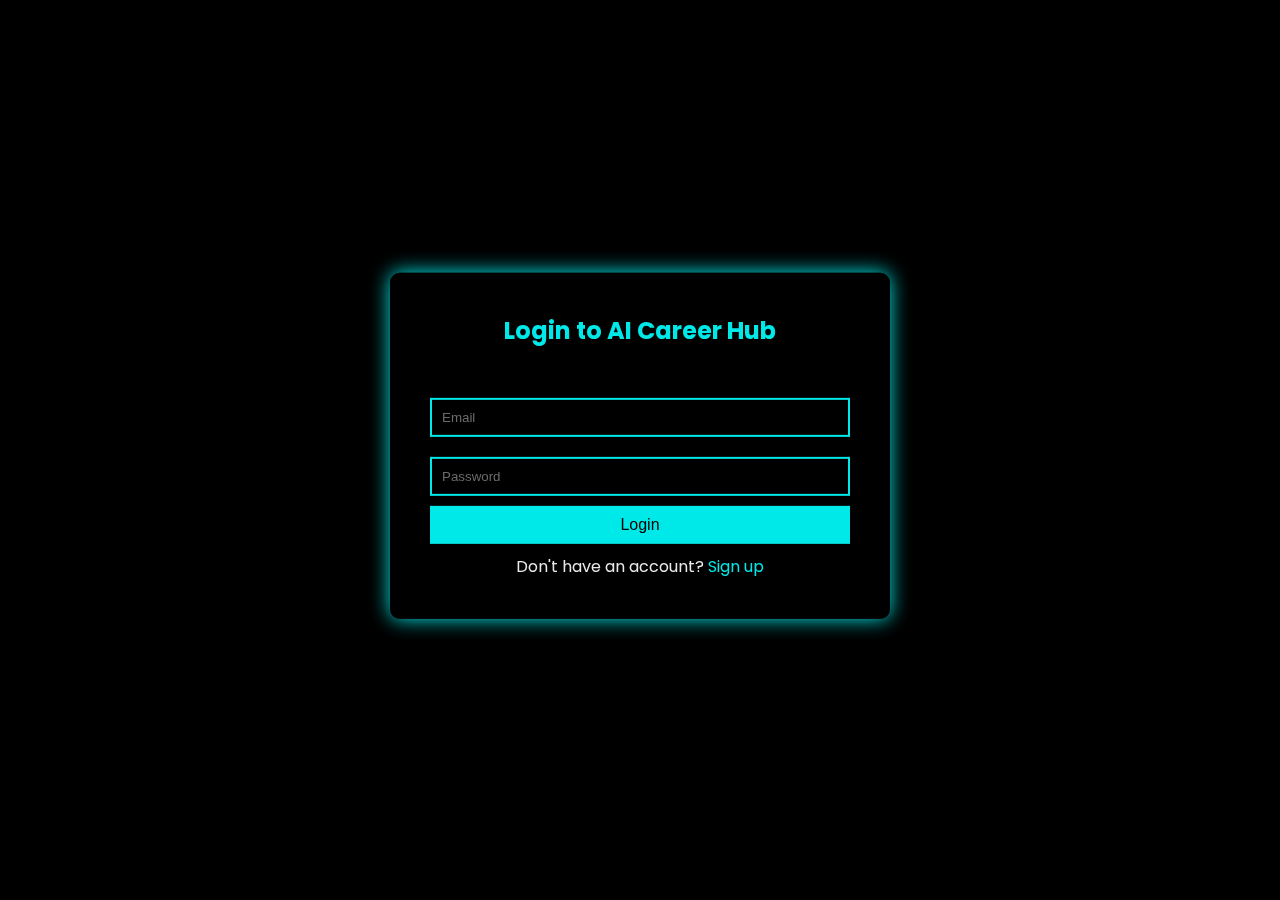
<file: login1.html>
<!DOCTYPE html>
<html lang="en">
<head>
  <meta charset="UTF-8" />
  <meta name="viewport" content="width=device-width, initial-scale=1.0"/>
  <title>Login - AI Career Hub</title>
  <link href="https://fonts.googleapis.com/css2?family=Poppins:wght@300;400;600&display=swap" rel="stylesheet"/>
  <script src="https://accounts.google.com/gsi/client" async defer></script>
  <script src="https://cdnjs.cloudflare.com/ajax/libs/gsap/3.12.2/gsap.min.js"></script>
  <style>
    * { margin: 0; padding: 0; box-sizing: border-box; }
    body {
      font-family: 'Poppins', sans-serif;
      background: black;
      color: white;
      display: flex;
      justify-content: center;
      align-items: center;
      height: 100vh;
    }
    .container {
      text-align: center;
      background: rgba(0, 0, 0, 0.8);
      padding: 40px;
      border-radius: 10px;
      box-shadow: 0 0 20px cyan;
      width: 100%;
      max-width: 500px;
    }
    h2 {
      margin-bottom: 20px;
      color: cyan;
    }
    input {
      width: 100%;
      padding: 10px;
      margin: 10px 0;
      border: 2px solid cyan;
      background: transparent;
      color: white;
    }
    button {
      width: 100%;
      padding: 10px;
      background: cyan;
      color: black;
      cursor: pointer;
      font-size: 1rem;
      border: none;
    }
    button:hover {
      background: white;
      color: black;
    }
    .register {
      margin-top: 10px;
    }
    .register a {
      color: cyan;
      text-decoration: none;
    }

    .google-signin-wrapper {
      width: 100%;
      display: flex;
      justify-content: center;
      margin-bottom: 20px;
    }

    .g_id_signin {
      transform: scale(1.1); /* Make it wider */
      transform-origin: center;
    }

    @media (max-width: 450px) {
      .g_id_signin {
        transform: scale(1.1);
      }
    }
  </style>
</head>
<body>
  <div class="container">
    <h2>Login to AI Career Hub</h2>

    <!-- Google Sign-In Button -->
    <div id="g_id_onload"
      data-client_id="999255951528-041h55kttsmvhgv0aua2diok6g4kra5c.apps.googleusercontent.com"
      data-callback="handleCredentialResponse"
      data-auto_prompt="false">
    </div>

    <div class="google-signin-wrapper">
      <div class="g_id_signin"
        data-type="standard"
        data-size="large"
        data-theme="outline"
        data-text="sign_in_with"
        data-shape="rectangular"
        data-logo_alignment="left">
      </div>
    </div>

    <!-- Email/Password Form -->
    <form action="login.php" method="POST">
      <input type="email" name="email" placeholder="Email" required />
      <input type="password" name="password" placeholder="Password" required />
      <button type="submit">Login</button>
    </form>

    <div class="register">
      Don't have an account? <a href="register.html">Sign up</a>
    </div>
  </div>

  <script>
    function handleCredentialResponse(response) {
      console.log("Google token:", response.credential);
      sessionStorage.setItem("google_token", response.credential);
      window.location.href = "createprofile.html";
    }

    gsap.from(".container", { opacity: 0, y: -50, duration: 1 });
  </script>
</body>
</html>
</file>
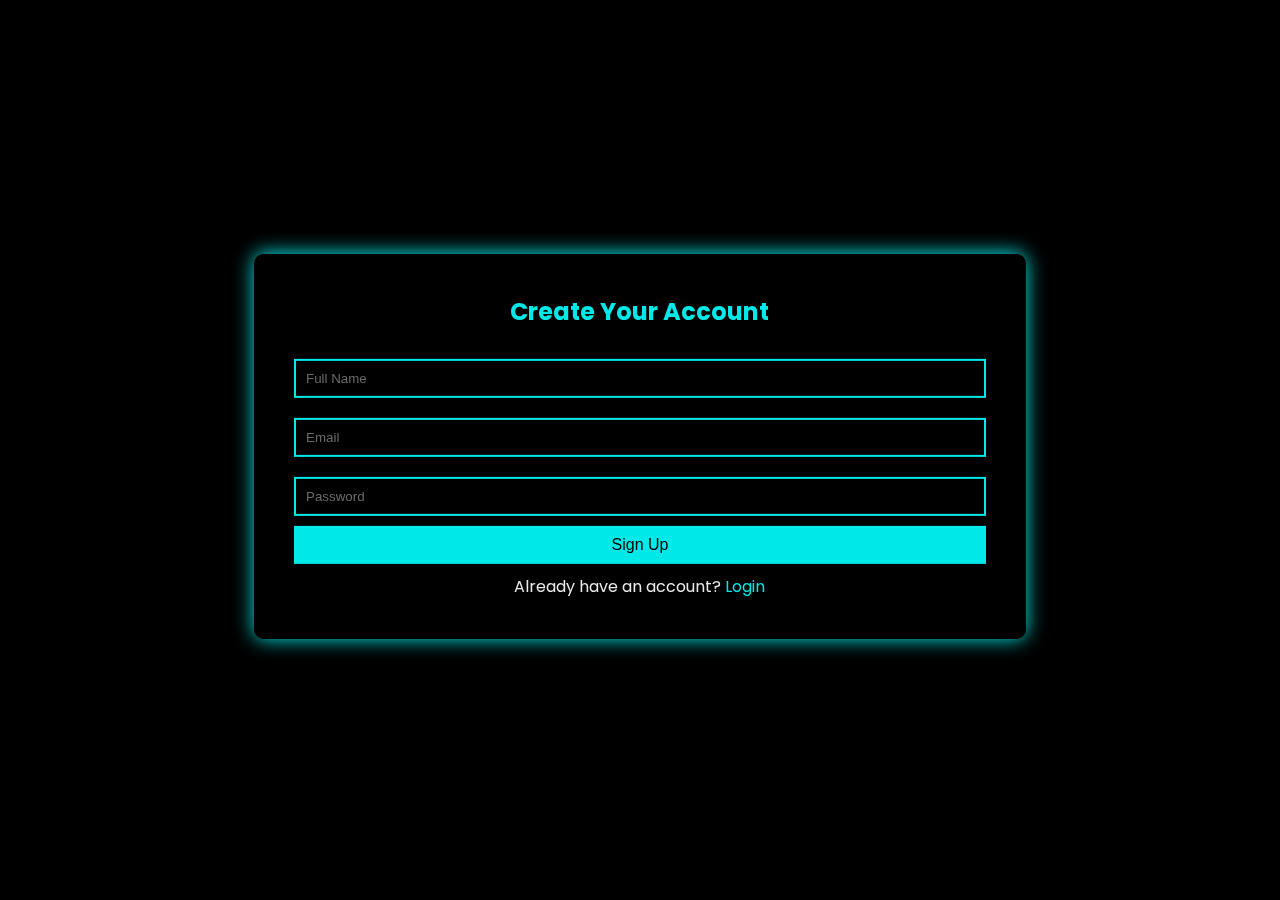
<file: register.html>
<!DOCTYPE html>
<html lang="en">

<head>
    <meta charset="UTF-8">
    <meta name="viewport" content="width=device-width, initial-scale=1.0">
    <title>Register - AI Career Hub</title>
    <link href="https://fonts.googleapis.com/css2?family=Poppins:wght@300;400;600&display=swap" rel="stylesheet">
    <script src="https://cdnjs.cloudflare.com/ajax/libs/gsap/3.12.2/gsap.min.js"></script>
    <style>
        * {
            margin: 0;
            padding: 0;
            box-sizing: border-box;
        }

        body {
            font-family: 'Poppins', sans-serif;
            background: black;
            color: white;
            display: flex;
            justify-content: center;
            align-items: center;
            height: 100vh;
        }

        .container {
            text-align: center;
            background: rgba(0, 0, 0, 0.8);
            padding: 40px;
            border-radius: 10px;
            box-shadow: 0px 0px 20px cyan;
        }

        h2 {
            margin-bottom: 20px;
            color: cyan;
        }

        input {
            width: 100%;
            padding: 10px;
            margin: 10px 0;
            border: 2px solid cyan;
            background: transparent;
            color: white;
        }

        button {
            width: 100%;
            padding: 10px;
            background: cyan;
            color: black;
            cursor: pointer;
            font-size: 1rem;
            border: none;
        }

        button:hover {
            background: white;
            color: black;
        }

        .login-link {
            margin-top: 10px;
        }

        .login-link a {
            color: cyan;
            text-decoration: none;
        }
    </style>
</head>

<body>
    <div class="container">
        <h2>Create Your Account</h2>
        <form id="registerForm" action="register.php" method="POST">
            <input type="text" name="fullname" placeholder="Full Name" required>
            <input type="email" name="email" placeholder="Email" required>
            <input type="password" name="password" placeholder="Password" required>
            <button type="submit">Sign Up</button>
        </form>
        <div class="login-link">Already have an account? <a href="login1.html">Login</a></div>
    </div>

    <script>
        gsap.from(".container", { opacity: 0, y: -50, duration: 1 });

        document.getElementById('registerForm').onsubmit = function (event) {
            event.preventDefault(); // Prevent default submission

            fetch('register.php', {
                method: 'POST',
                body: new FormData(this)
            })
                .then(response => response.json())
                .then(data => {
                    if (data.success) {
                        alert("Account created successfully!");
                        window.location.href = 'login1.html'; // Redirect to login page
                    } else {
                        alert(data.message);
                    }
                })
                .catch(error => console.error('Error:', error));
        };
    </script>
</body>

</html>
</file>
